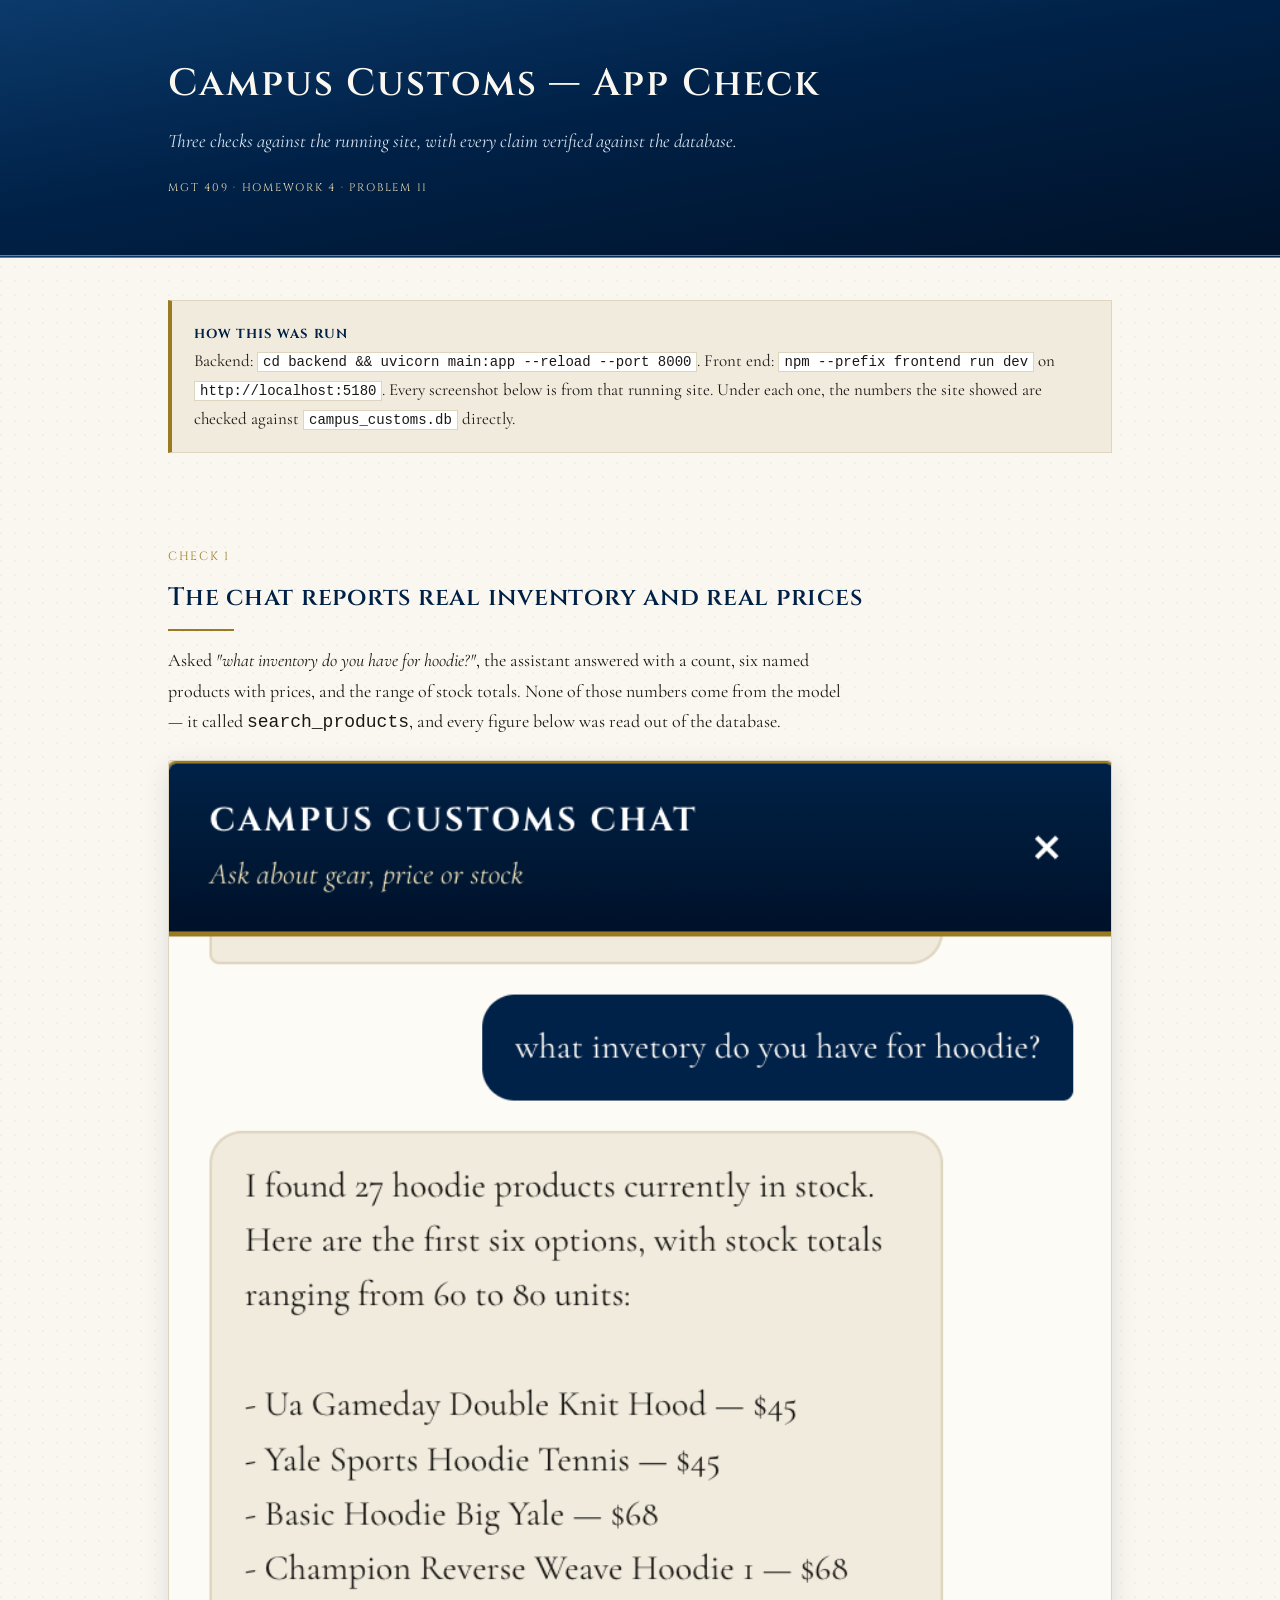
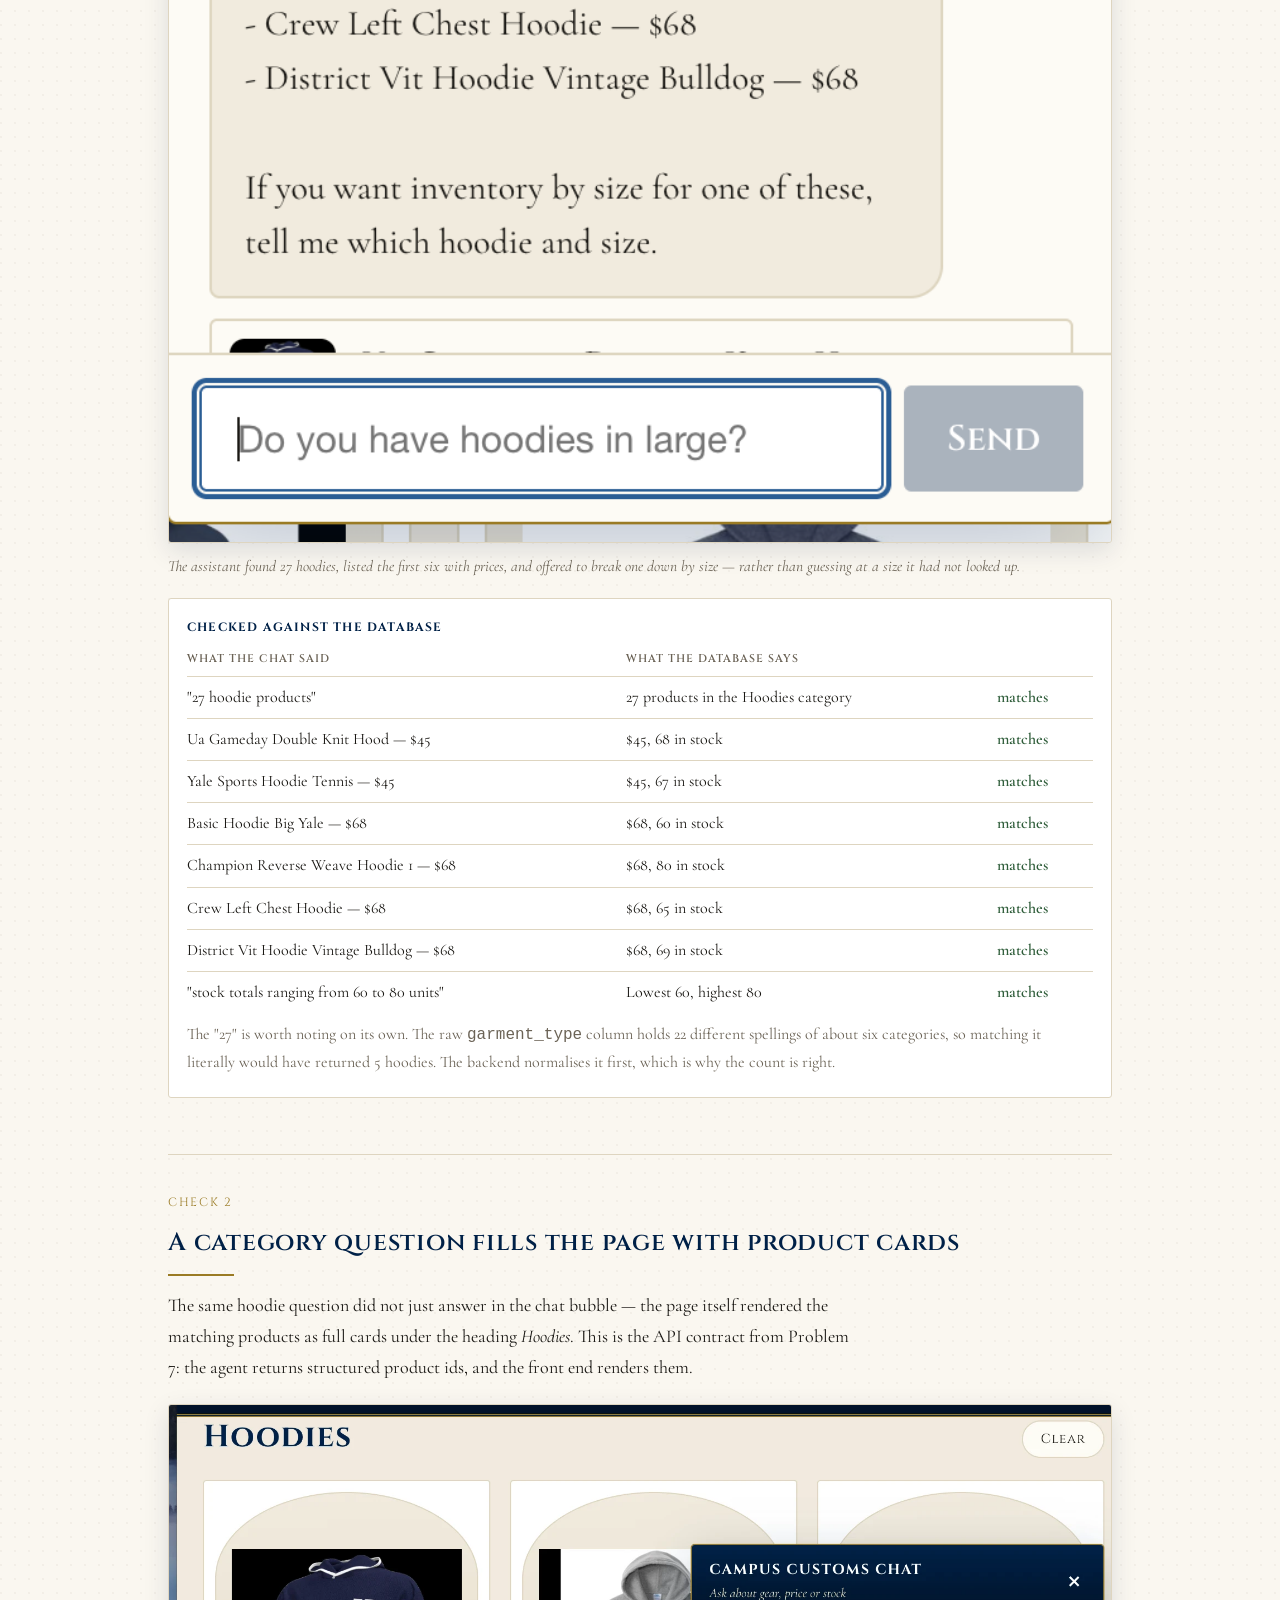
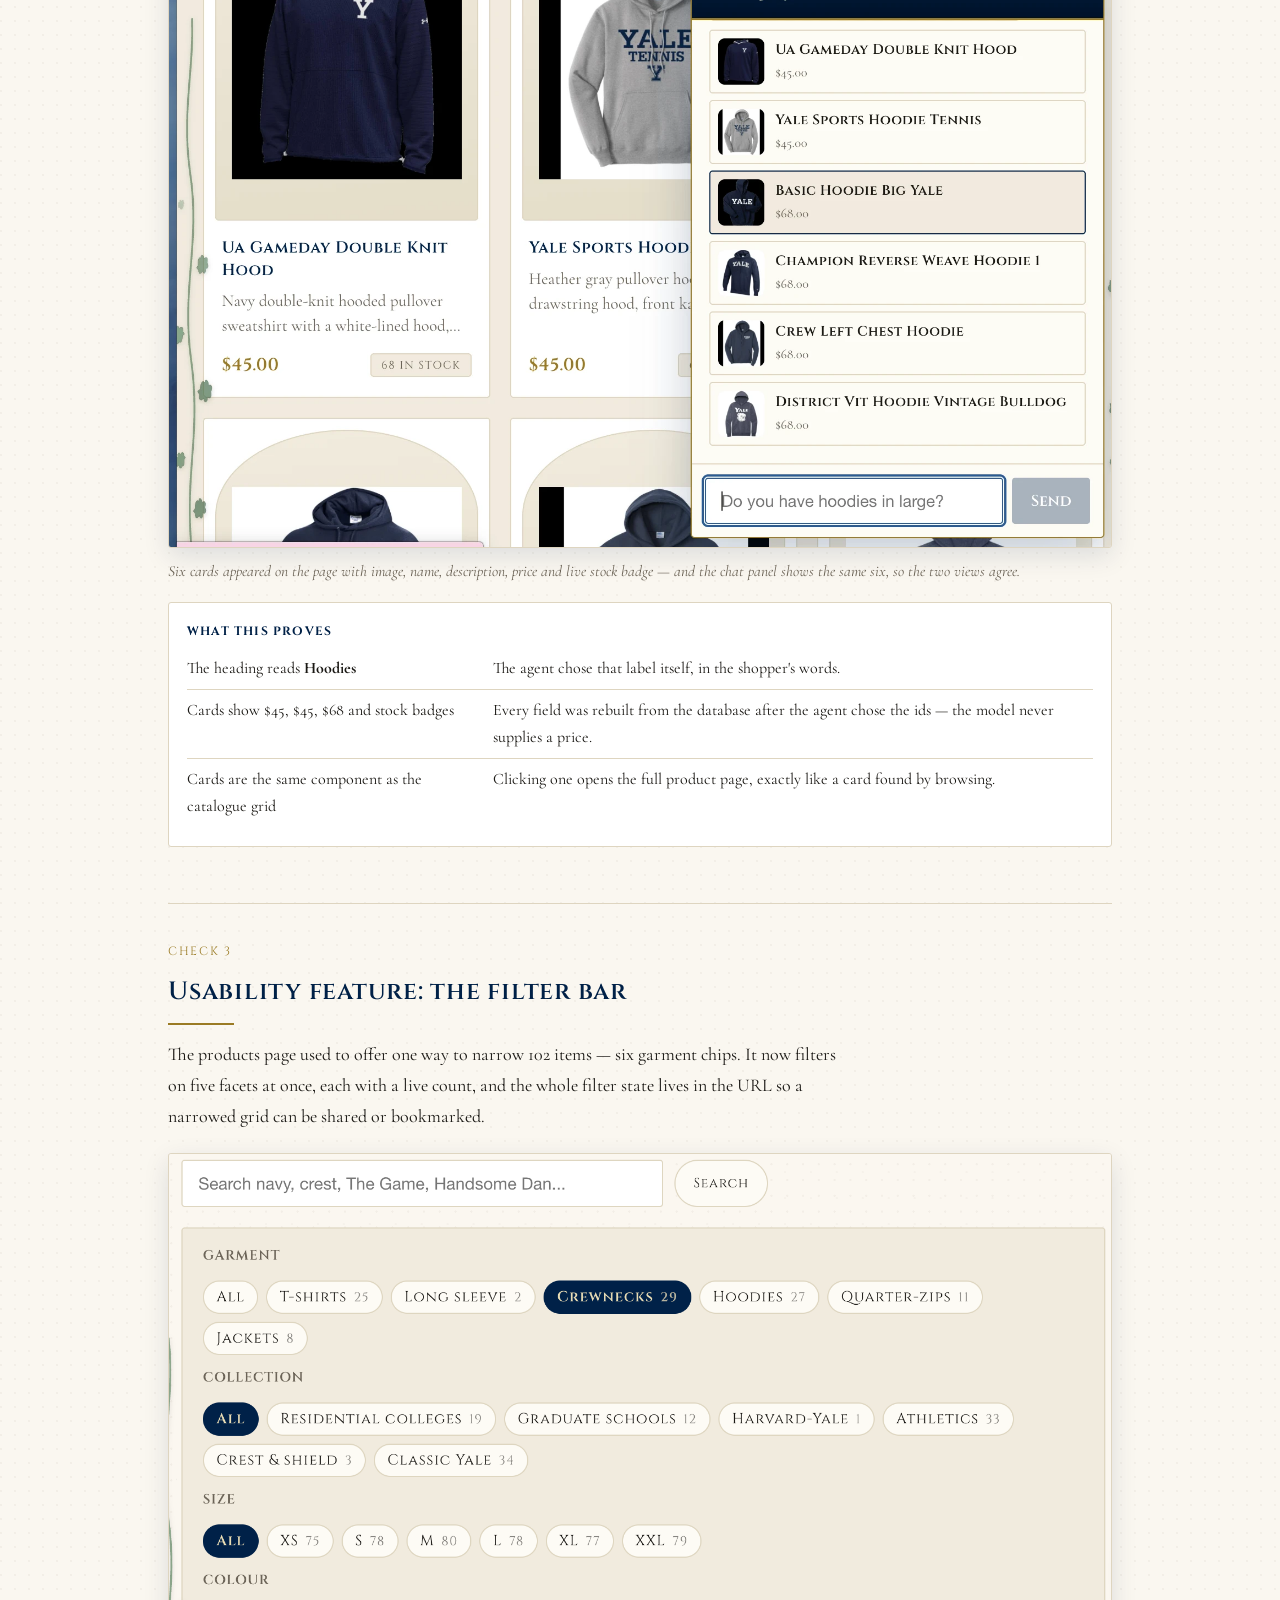
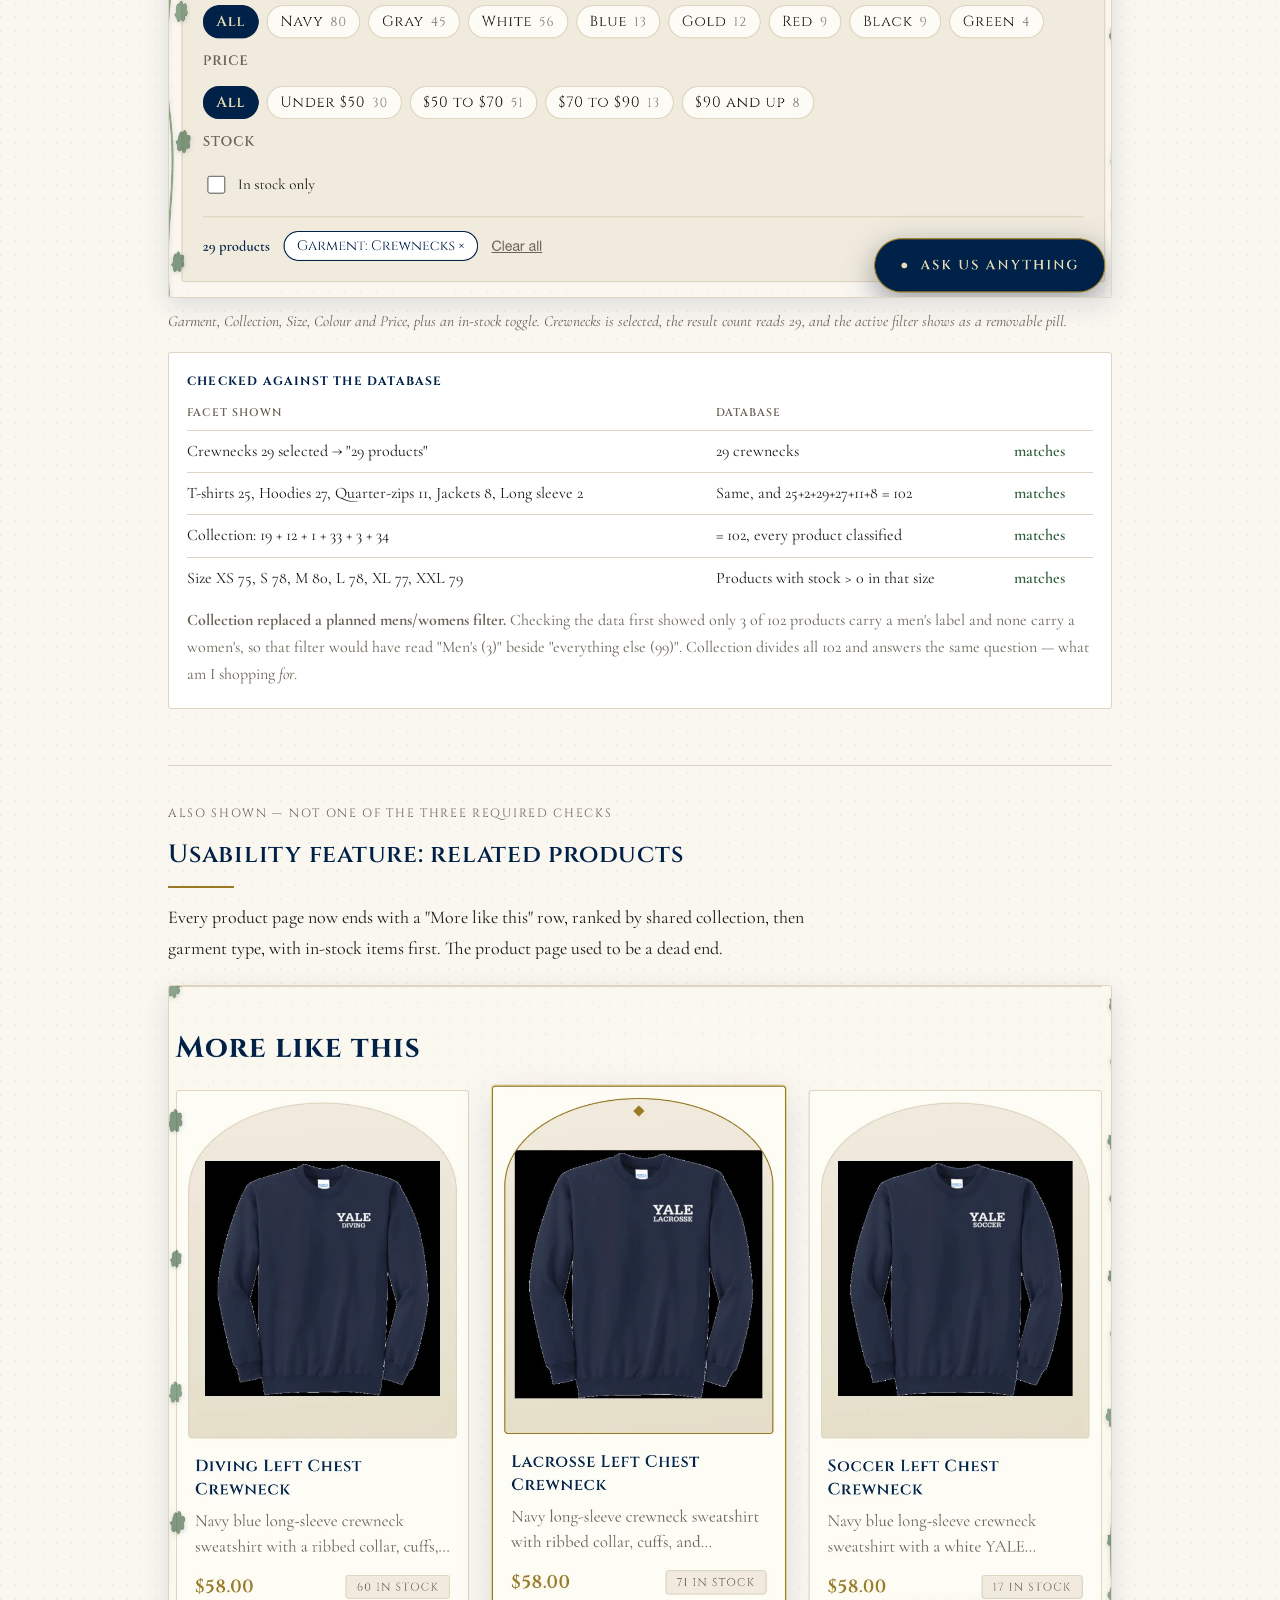
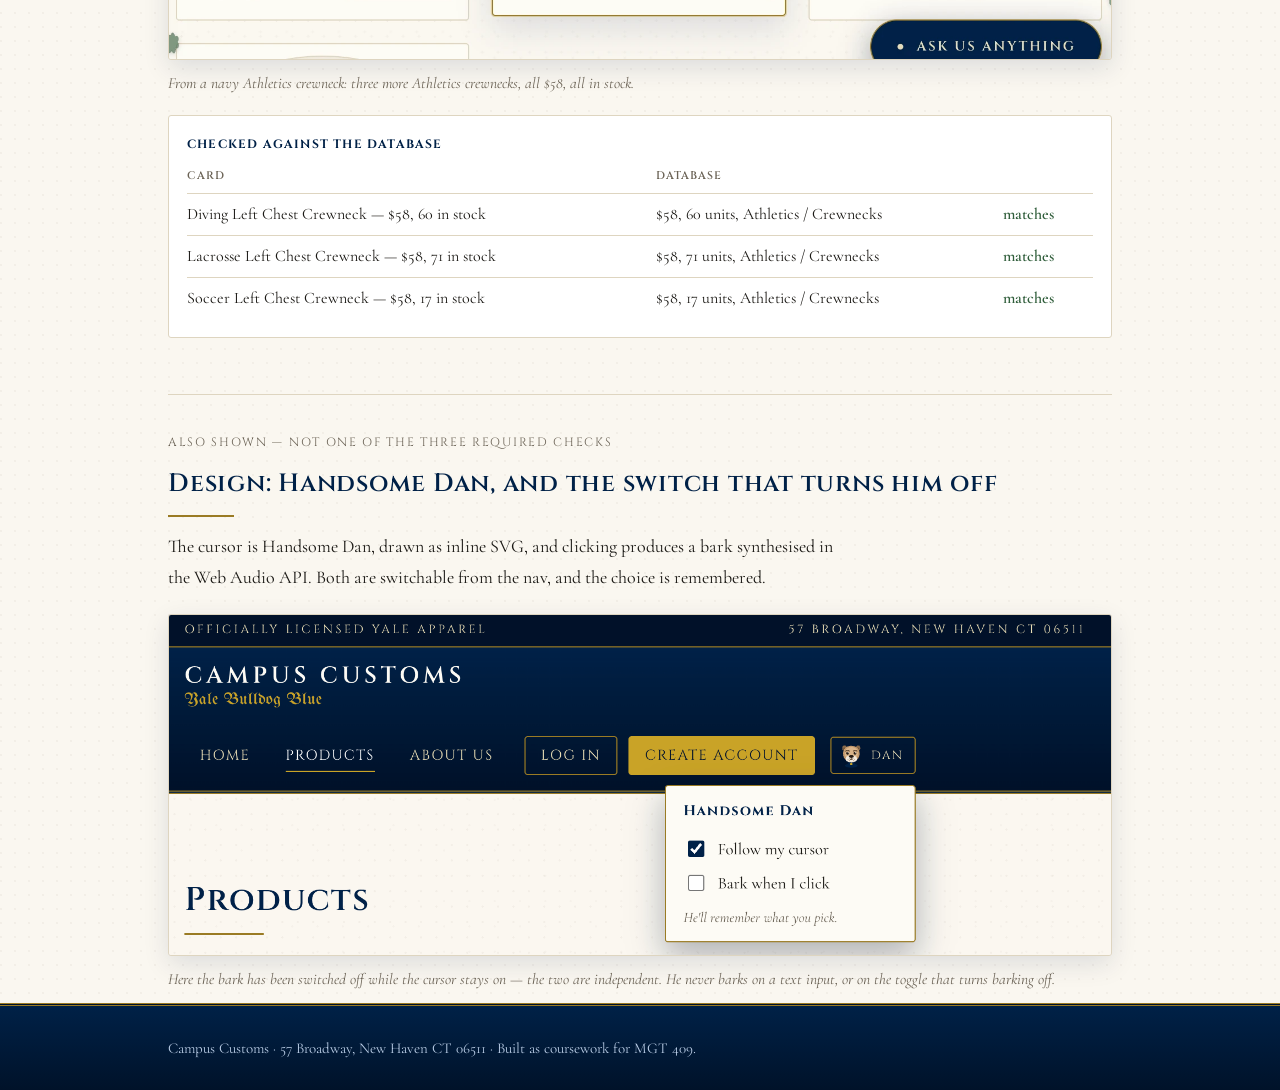
<file: output/app_check.html>
<!DOCTYPE html>
<html lang="en">
<head>
<meta charset="utf-8" />
<meta name="viewport" content="width=device-width, initial-scale=1" />
<title>Campus Customs — App Check</title>
<link rel="preconnect" href="https://fonts.googleapis.com" />
<link rel="preconnect" href="https://fonts.gstatic.com" crossorigin />
<link href="https://fonts.googleapis.com/css2?family=Cinzel:wght@400;600&family=Cormorant+Garamond:ital,wght@0,400;0,600;1,400&display=swap" rel="stylesheet" />
<style>
  :root{
    --navy:#002147; --navy-dark:#001229; --gold:#9a7b24; --gold-bright:#c9a227;
    --gold-pale:#e8dcb5; --bg:#faf7f0; --soft:#f1ebdd; --line:#ded5c0;
    --ink:#1a1814; --muted:#6b6356; --ok:#2f5d3a;
    --display:"Cinzel",Georgia,serif; --body:"Cormorant Garamond",Georgia,serif;
  }
  *{box-sizing:border-box}
  body{
    margin:0; background:var(--bg); color:var(--ink);
    font-family:var(--body); font-size:18px; line-height:1.7;
    background-image:radial-gradient(circle at 1px 1px,rgba(120,104,70,.055) 1px,transparent 0);
    background-size:14px 14px;
  }
  header{
    background:linear-gradient(170deg,#0b3a6b,var(--navy) 45%,var(--navy-dark));
    color:#fff; padding:52px 0 46px; border-bottom:3px double var(--gold);
  }
  .wrap{max-width:1000px;margin:0 auto;padding:0 28px}
  header h1{
    font-family:var(--display); font-size:38px; font-weight:600;
    letter-spacing:.05em; margin:0 0 8px; color:#faf7f0;
  }
  header .sub{font-size:19px;color:#d8e3f0;margin:0;font-style:italic}
  header .meta{
    margin-top:22px; font-family:var(--display); font-size:11px;
    letter-spacing:.16em; text-transform:uppercase; color:var(--gold-pale);
  }
  main{padding:14px 0 70px}
  .intro{
    background:var(--soft); border:1px solid var(--line); border-left:4px solid var(--gold);
    padding:18px 22px; margin:42px 0 10px; font-size:17px;
  }
  .intro b{font-family:var(--display);font-size:13px;letter-spacing:.08em;text-transform:uppercase;color:var(--navy)}
  .intro code{font-family:ui-monospace,Menlo,monospace;font-size:14px;background:#fff;padding:1px 5px;border:1px solid var(--line)}
  section{margin:56px 0 0; padding-top:30px; border-top:1px solid var(--line)}
  section:first-of-type{border-top:none}
  h2{
    font-family:var(--display); font-size:25px; font-weight:600; letter-spacing:.03em;
    color:var(--navy); margin:0 0 6px; padding-bottom:12px; position:relative;
  }
  h2::after{content:"";position:absolute;left:0;bottom:0;width:66px;height:2px;background:var(--gold)}
  .num{
    display:inline-block; font-family:var(--display); font-size:12px; letter-spacing:.14em;
    color:var(--gold); text-transform:uppercase; margin-bottom:10px;
  }
  .num.extra{color:var(--muted)}
  .proves{font-size:18px;margin:14px 0 22px;max-width:76ch}
  figure{margin:0 0 10px}
  figure img{
    display:block; width:100%; height:auto; border:1px solid var(--line);
    border-radius:3px; background:#fff; box-shadow:0 8px 26px rgba(0,33,71,.12);
  }
  figcaption{font-size:15.5px;color:var(--muted);font-style:italic;margin-top:10px}
  .check{
    margin-top:18px; background:#fff; border:1px solid var(--line); border-radius:3px;
    padding:4px 18px 10px;
  }
  .check b{font-family:var(--display);font-size:12px;letter-spacing:.1em;text-transform:uppercase;color:var(--navy);display:block;margin:14px 0 6px}
  table{border-collapse:collapse;width:100%;font-size:16px;margin-bottom:8px}
  th,td{text-align:left;padding:7px 10px 7px 0;border-bottom:1px solid var(--line);vertical-align:top}
  th{font-family:var(--display);font-size:11px;letter-spacing:.09em;text-transform:uppercase;color:var(--muted);font-weight:600}
  td.ok{color:var(--ok);font-weight:600;white-space:nowrap}
  tr:last-child td{border-bottom:none}
  footer{
    background:linear-gradient(180deg,var(--navy),var(--navy-dark)); color:#b9cde6;
    padding:30px 0; border-top:3px double var(--gold); font-size:15px;
  }
  @media(max-width:620px){ body{font-size:17px} header h1{font-size:28px} }
</style>
</head>
<body>

<header>
  <div class="wrap">
    <h1>Campus Customs — App Check</h1>
    <p class="sub">Three checks against the running site, with every claim verified against the database.</p>
    <p class="meta">MGT 409 · Homework 4 · Problem 11</p>
  </div>
</header>

<main class="wrap">

  <p class="intro">
    <b>How this was run</b><br />
    Backend: <code>cd backend &amp;&amp; uvicorn main:app --reload --port 8000</code>.
    Front end: <code>npm --prefix frontend run dev</code> on
    <code>http://localhost:5180</code>. Every screenshot below is from that running site.
    Under each one, the numbers the site showed are checked against
    <code>campus_customs.db</code> directly.
  </p>

  <!-- ============ CHECK 1 ============ -->
  <section>
    <span class="num">Check 1</span>
    <h2>The chat reports real inventory and real prices</h2>
    <p class="proves">
      Asked <em>"what inventory do you have for hoodie?"</em>, the assistant answered with a
      count, six named products with prices, and the range of stock totals. None of those
      numbers come from the model — it called <code>search_products</code>, and every figure
      below was read out of the database.
    </p>
    <figure>
      <img src="app_check_images/01_chat_inventory.png" alt="Chat panel answering a question about hoodie inventory with six products, prices and stock totals" />
      <figcaption>
        The assistant found 27 hoodies, listed the first six with prices, and offered to break
        one down by size — rather than guessing at a size it had not looked up.
      </figcaption>
    </figure>
    <div class="check">
      <b>Checked against the database</b>
      <table>
        <tr><th>What the chat said</th><th>What the database says</th><th></th></tr>
        <tr><td>"27 hoodie products"</td><td>27 products in the Hoodies category</td><td class="ok">matches</td></tr>
        <tr><td>Ua Gameday Double Knit Hood — $45</td><td>$45, 68 in stock</td><td class="ok">matches</td></tr>
        <tr><td>Yale Sports Hoodie Tennis — $45</td><td>$45, 67 in stock</td><td class="ok">matches</td></tr>
        <tr><td>Basic Hoodie Big Yale — $68</td><td>$68, 60 in stock</td><td class="ok">matches</td></tr>
        <tr><td>Champion Reverse Weave Hoodie 1 — $68</td><td>$68, 80 in stock</td><td class="ok">matches</td></tr>
        <tr><td>Crew Left Chest Hoodie — $68</td><td>$68, 65 in stock</td><td class="ok">matches</td></tr>
        <tr><td>District Vit Hoodie Vintage Bulldog — $68</td><td>$68, 69 in stock</td><td class="ok">matches</td></tr>
        <tr><td>"stock totals ranging from 60 to 80 units"</td><td>Lowest 60, highest 80</td><td class="ok">matches</td></tr>
      </table>
      <p style="font-size:16px;color:var(--muted);margin:4px 0 10px">
        The "27" is worth noting on its own. The raw <code>garment_type</code> column holds 22
        different spellings of about six categories, so matching it literally would have
        returned 5 hoodies. The backend normalises it first, which is why the count is right.
      </p>
    </div>
  </section>

  <!-- ============ CHECK 2 ============ -->
  <section>
    <span class="num">Check 2</span>
    <h2>A category question fills the page with product cards</h2>
    <p class="proves">
      The same hoodie question did not just answer in the chat bubble — the page itself
      rendered the matching products as full cards under the heading <em>Hoodies</em>. This is
      the API contract from Problem 7: the agent returns structured product ids, and the front
      end renders them.
    </p>
    <figure>
      <img src="app_check_images/02_dynamic_cards.png" alt="The Hoodies page filled with product cards generated by the chat, with the chat panel open beside them" />
      <figcaption>
        Six cards appeared on the page with image, name, description, price and live stock
        badge — and the chat panel shows the same six, so the two views agree.
      </figcaption>
    </figure>
    <div class="check">
      <b>What this proves</b>
      <table>
        <tr><td>The heading reads <strong>Hoodies</strong></td><td>The agent chose that label itself, in the shopper's words.</td></tr>
        <tr><td>Cards show $45, $45, $68 and stock badges</td><td>Every field was rebuilt from the database after the agent chose the ids — the model never supplies a price.</td></tr>
        <tr><td>Cards are the same component as the catalogue grid</td><td>Clicking one opens the full product page, exactly like a card found by browsing.</td></tr>
      </table>
    </div>
  </section>

  <!-- ============ CHECK 3 ============ -->
  <section>
    <span class="num">Check 3</span>
    <h2>Usability feature: the filter bar</h2>
    <p class="proves">
      The products page used to offer one way to narrow 102 items — six garment chips. It now
      filters on five facets at once, each with a live count, and the whole filter state lives
      in the URL so a narrowed grid can be shared or bookmarked.
    </p>
    <figure>
      <img src="app_check_images/03_filter_bar.png" alt="The products page filter bar showing garment, collection, size, colour and price facets with counts" />
      <figcaption>
        Garment, Collection, Size, Colour and Price, plus an in-stock toggle. <em>Crewnecks</em>
        is selected, the result count reads 29, and the active filter shows as a removable pill.
      </figcaption>
    </figure>
    <div class="check">
      <b>Checked against the database</b>
      <table>
        <tr><th>Facet shown</th><th>Database</th><th></th></tr>
        <tr><td>Crewnecks 29 selected → "29 products"</td><td>29 crewnecks</td><td class="ok">matches</td></tr>
        <tr><td>T-shirts 25, Hoodies 27, Quarter-zips 11, Jackets 8, Long sleeve 2</td><td>Same, and 25+2+29+27+11+8 = 102</td><td class="ok">matches</td></tr>
        <tr><td>Collection: 19 + 12 + 1 + 33 + 3 + 34</td><td>= 102, every product classified</td><td class="ok">matches</td></tr>
        <tr><td>Size XS 75, S 78, M 80, L 78, XL 77, XXL 79</td><td>Products with stock &gt; 0 in that size</td><td class="ok">matches</td></tr>
      </table>
      <p style="font-size:16px;color:var(--muted);margin:4px 0 10px">
        <strong>Collection replaced a planned mens/womens filter.</strong> Checking the data
        first showed only 3 of 102 products carry a men's label and none carry a women's, so
        that filter would have read "Men's (3)" beside "everything else (99)". Collection
        divides all 102 and answers the same question — what am I shopping <em>for</em>.
      </p>
    </div>
  </section>

  <!-- ============ EXTRA ============ -->
  <section>
    <span class="num extra">Also shown — not one of the three required checks</span>
    <h2>Usability feature: related products</h2>
    <p class="proves">
      Every product page now ends with a "More like this" row, ranked by shared collection,
      then garment type, with in-stock items first. The product page used to be a dead end.
    </p>
    <figure>
      <img src="app_check_images/04_related_products.png" alt="A More like this row showing three related navy crewnecks with prices and stock" />
      <figcaption>
        From a navy Athletics crewneck: three more Athletics crewnecks, all $58, all in stock.
      </figcaption>
    </figure>
    <div class="check">
      <b>Checked against the database</b>
      <table>
        <tr><th>Card</th><th>Database</th><th></th></tr>
        <tr><td>Diving Left Chest Crewneck — $58, 60 in stock</td><td>$58, 60 units, Athletics / Crewnecks</td><td class="ok">matches</td></tr>
        <tr><td>Lacrosse Left Chest Crewneck — $58, 71 in stock</td><td>$58, 71 units, Athletics / Crewnecks</td><td class="ok">matches</td></tr>
        <tr><td>Soccer Left Chest Crewneck — $58, 17 in stock</td><td>$58, 17 units, Athletics / Crewnecks</td><td class="ok">matches</td></tr>
      </table>
    </div>
  </section>

  <section>
    <span class="num extra">Also shown — not one of the three required checks</span>
    <h2>Design: Handsome Dan, and the switch that turns him off</h2>
    <p class="proves">
      The cursor is Handsome Dan, drawn as inline SVG, and clicking produces a bark synthesised
      in the Web Audio API. Both are switchable from the nav, and the choice is remembered.
    </p>
    <figure>
      <img src="app_check_images/05_handsome_dan.png" alt="The navigation bar with the Handsome Dan menu open, showing cursor and bark toggles" />
      <figcaption>
        Here the bark has been switched off while the cursor stays on — the two are independent.
        He never barks on a text input, or on the toggle that turns barking off.
      </figcaption>
    </figure>
  </section>

</main>

<footer>
  <div class="wrap">
    Campus Customs · 57 Broadway, New Haven CT 06511 · Built as coursework for MGT 409.
  </div>
</footer>

</body>
</html>
</file>
